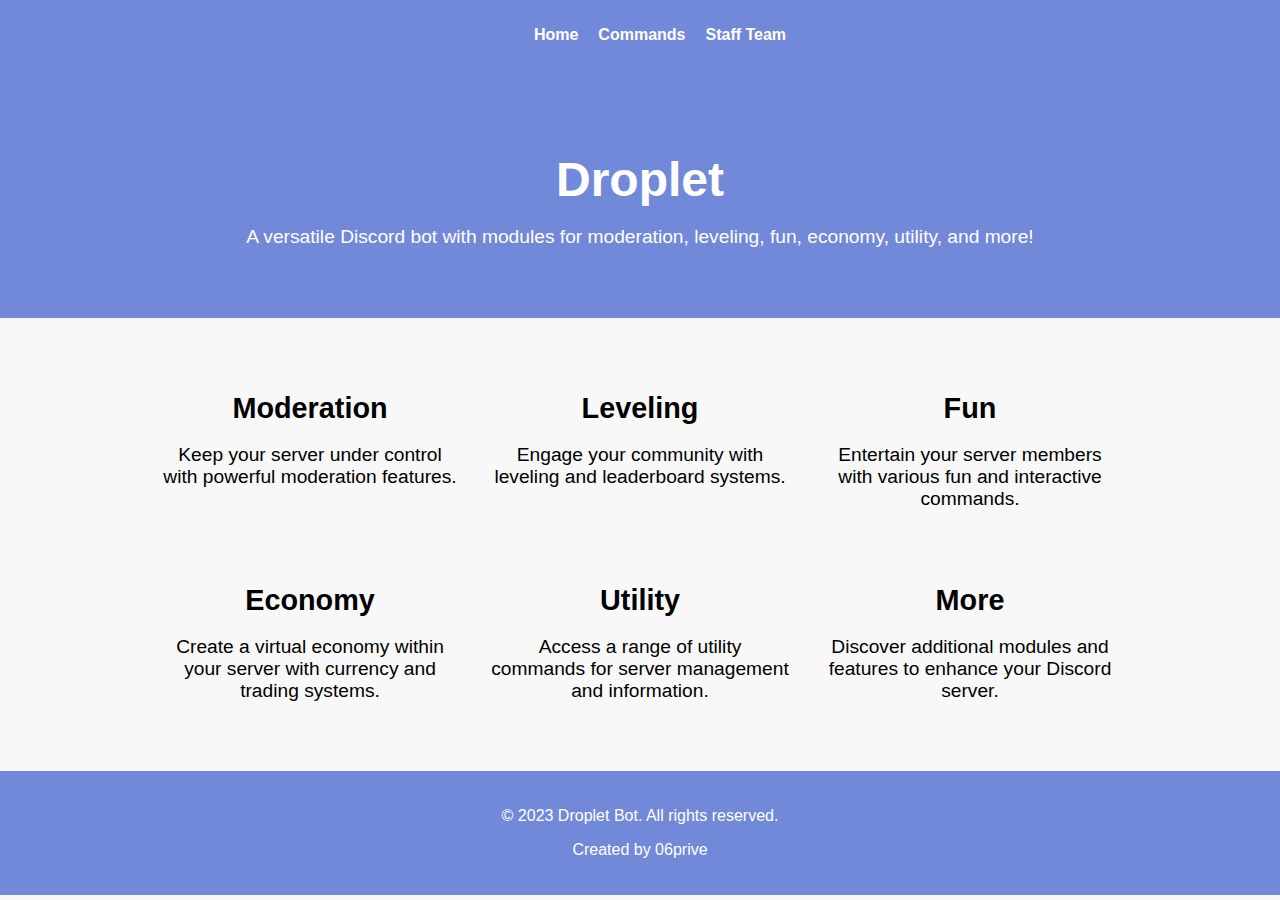
<file: index.html>
<!DOCTYPE html>
<html>
<head>
  <title>Droplet - Home</title>
  <link rel="stylesheet" type="text/css" href="style.css">
</head>
<body>
  <nav>
    <ul>
      <li><a href="#">Home</a></li>
      <li><a href="commands.html">Commands</a></li>
      <li><a href="staff.html">Staff Team</a></li>
    </ul>
  </nav>

  <header>
    <h1>Droplet</h1>
    <p>A versatile Discord bot with modules for moderation, leveling, fun, economy, utility, and more!</p>
  </header>

  <section class="modules">
    <div class="module">
      <h2>Moderation</h2>
      <p>Keep your server under control with powerful moderation features.</p>
    </div>

    <div class="module">
      <h2>Leveling</h2>
      <p>Engage your community with leveling and leaderboard systems.</p>
    </div>

    <div class="module">
      <h2>Fun</h2>
      <p>Entertain your server members with various fun and interactive commands.</p>
    </div>

    <div class="module">
      <h2>Economy</h2>
      <p>Create a virtual economy within your server with currency and trading systems.</p>
    </div>

    <div class="module">
      <h2>Utility</h2>
      <p>Access a range of utility commands for server management and information.</p>
    </div>

    <div class="module">
      <h2>More</h2>
      <p>Discover additional modules and features to enhance your Discord server.</p>
    </div>
  </section>

  <footer>
    <p>© 2023 Droplet Bot. All rights reserved.</p>
    <p>Created by 06prive</p>
  </footer>
</body>
</html>
</file>
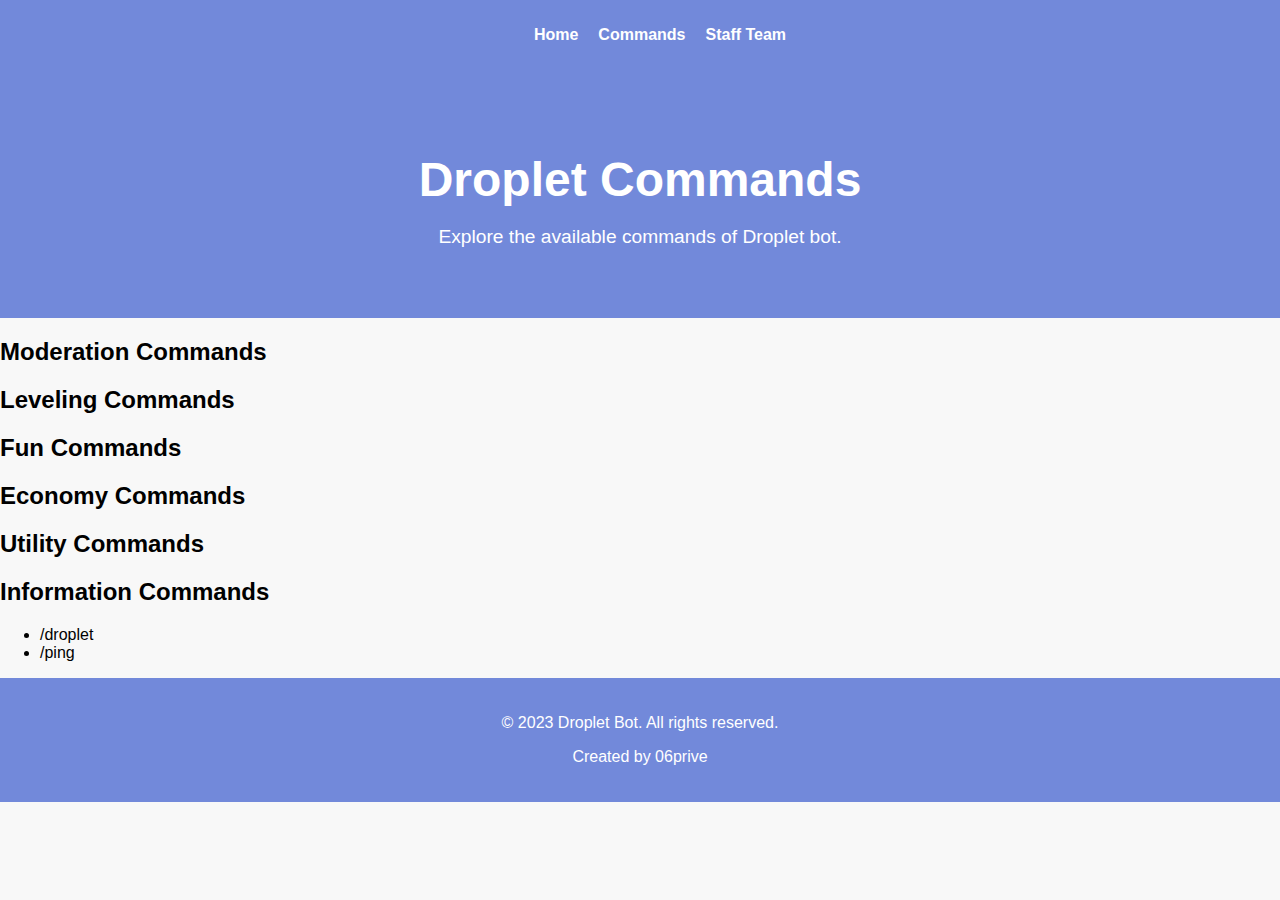
<file: commands.html>
<!DOCTYPE html>
<html>
<head>
  <title>Droplet - Commands</title>
  <link rel="stylesheet" type="text/css" href="style.css">
</head>
<body>
  <nav>
    <ul>
      <li><a href="index.html">Home</a></li>
      <li><a href="commands.html">Commands</a></li>
      <li><a href="staff.html">Staff Team</a></li>
    </ul>
  </nav>

  <header>
    <h1>Droplet Commands</h1>
    <p>Explore the available commands of Droplet bot.</p>
  </header>

  <section class="commands">
    <h2>Moderation Commands</h2>
    <ul>
    </ul>

    <h2>Leveling Commands</h2>
    <ul>
    </ul>

    <h2>Fun Commands</h2>
    <ul>
    </ul>

    <h2>Economy Commands</h2>
    <ul>
    </ul>

    <h2>Utility Commands</h2>
    <ul>
    </ul>

    <h2>Information Commands</h2>
    <ul>
      <li>/droplet</li>
      <li>/ping</li>
    </ul>
  </section>

  <footer>
    <p>© 2023 Droplet Bot. All rights reserved.</p>
    <p>Created by 06prive</p>
  </footer>
</body>
</html>
</file>
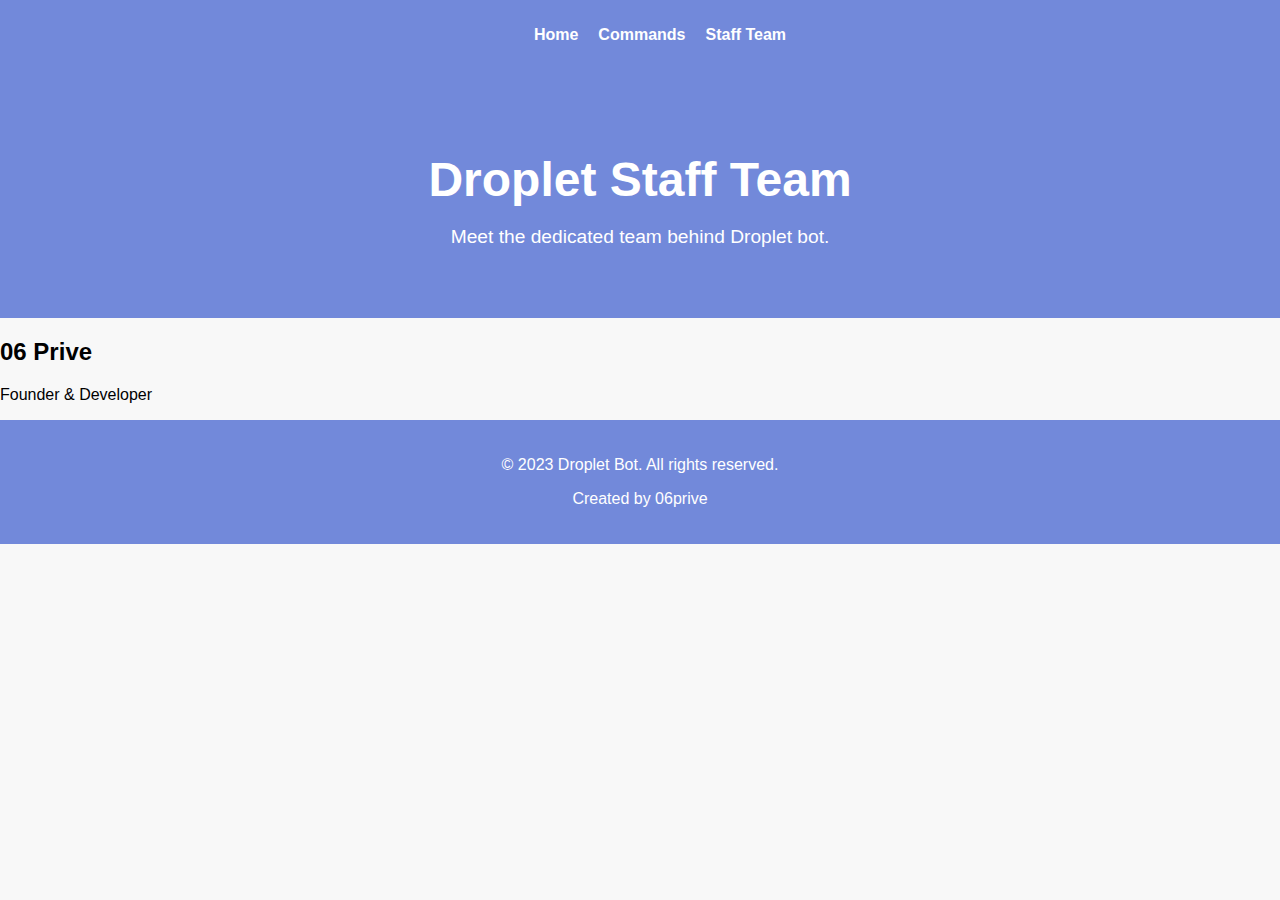
<file: staff.html>
<!DOCTYPE html>
<html>
<head>
  <title>Droplet - Staff Team</title>
  <link rel="stylesheet" type="text/css" href="style.css">
  <script src="https://code.jquery.com/jquery-3.6.0.min.js"></script>
  <style>
    body {
  background-color: #f8f8f8;
  font-family: Arial, sans-serif;
  margin: 0;
  padding: 0;
}

nav {
  background-color: #7289DA;
  padding: 10px;
}

nav ul {
  list-style-type: none;
  display: flex;
  justify-content: center;
  align-items: center;
}

nav li {
  margin: 0 10px;
}

nav a {
  color: #fff;
  text-decoration: none;
  font-weight: bold;
}

header {
  background-color: #7289DA;
  text-align: center;
  padding: 50px 0;
  color: #fff;
}

header h1 {
  font-size: 3em;
  margin-bottom: 10px;
}

header p {
  font-size: 1.2em;
  margin-bottom: 20px;
}

.modules {
  display: flex;
  flex-wrap: wrap;
  justify-content: center;
  gap: 30px;
  padding: 50px;
}

.module {
  text-align: center;
  width: 300px;
}

.module img {
  width: 150px;
  height: 150px;
  margin-bottom: 20px;
}

.module h2 {
  font-size: 1.8em;
  margin-bottom: 10px;
}

.module p {
  font-size: 1.2em;
}

footer {
  background-color: #7289DA;
  padding: 20px 0;
  text-align: center;
  color: #fff;
}
  </style>
</head>
<body>
  <nav>
    <ul>
      <li><a href="index.html">Home</a></li>
      <li><a href="commands.html">Commands</a></li>
      <li><a href="staff.html">Staff Team</a></li>
    </ul>
  </nav>

  <header>
    <h1>Droplet Staff Team</h1>
    <p>Meet the dedicated team behind Droplet bot.</p>
  </header>

  <section class="staff-members">
    <div class="staff-member" data-id="976538165273845830">
      <h2>06 Prive</h2>
      <p>Founder & Developer</p>
    </div>
  </section>

  <footer>
    <p>© 2023 Droplet Bot. All rights reserved.</p>
    <p>Created by 06prive</p>
  </footer>

  <script>
    $(document).ready(function() {
      $('.staff-member').each(function() {
        var memberId = $(this).data('id');
        var url = 'https://discord.com/api/users/' + memberId;

        $.ajax({
          url: url,
          method: 'GET',
          success: function(data) {
            $(this).click(function() {
              window.open('https://discord.com/users/' + memberId, '_blank');
            }).css('cursor', 'pointer');

            $(this).find('h2').text(data.username);
            $(this).find('img').attr('src', 'https://cdn.discordapp.com/avatars/' + memberId + '/' + data.avatar + '.png');
          }.bind(this),
          error: function() {
            console.log('Failed to fetch Discord user data');
          }
        });
      });
    });
  </script>
</body>
</html>
</file>
<file: style.css>
body {
  background-color: #f8f8f8;
  font-family: Arial, sans-serif;
  margin: 0;
  padding: 0;
}

nav {
  background-color: #7289DA;
  padding: 10px;
}

nav ul {
  list-style-type: none;
  display: flex;
  justify-content: center;
  align-items: center;
}

nav li {
  margin: 0 10px;
}

nav a {
  color: #fff;
  text-decoration: none;
  font-weight: bold;
}

header {
  background-color: #7289DA;
  text-align: center;
  padding: 50px 0;
  color: #fff;
}

header h1 {
  font-size: 3em;
  margin-bottom: 10px;
}

header p {
  font-size: 1.2em;
  margin-bottom: 20px;
}

.modules {
  display: flex;
  flex-wrap: wrap;
  justify-content: center;
  gap: 30px;
  padding: 50px;
}

.module {
  text-align: center;
  width: 300px;
}

.module img {
  width: 150px;
  height: 150px;
  margin-bottom: 20px;
}

.module h2 {
  font-size: 1.8em;
  margin-bottom: 10px;
}

.module p {
  font-size: 1.2em;
}

footer {
  background-color: #7289DA;
  padding: 20px 0;
  text-align: center;
  color: #fff;
}
</file>
